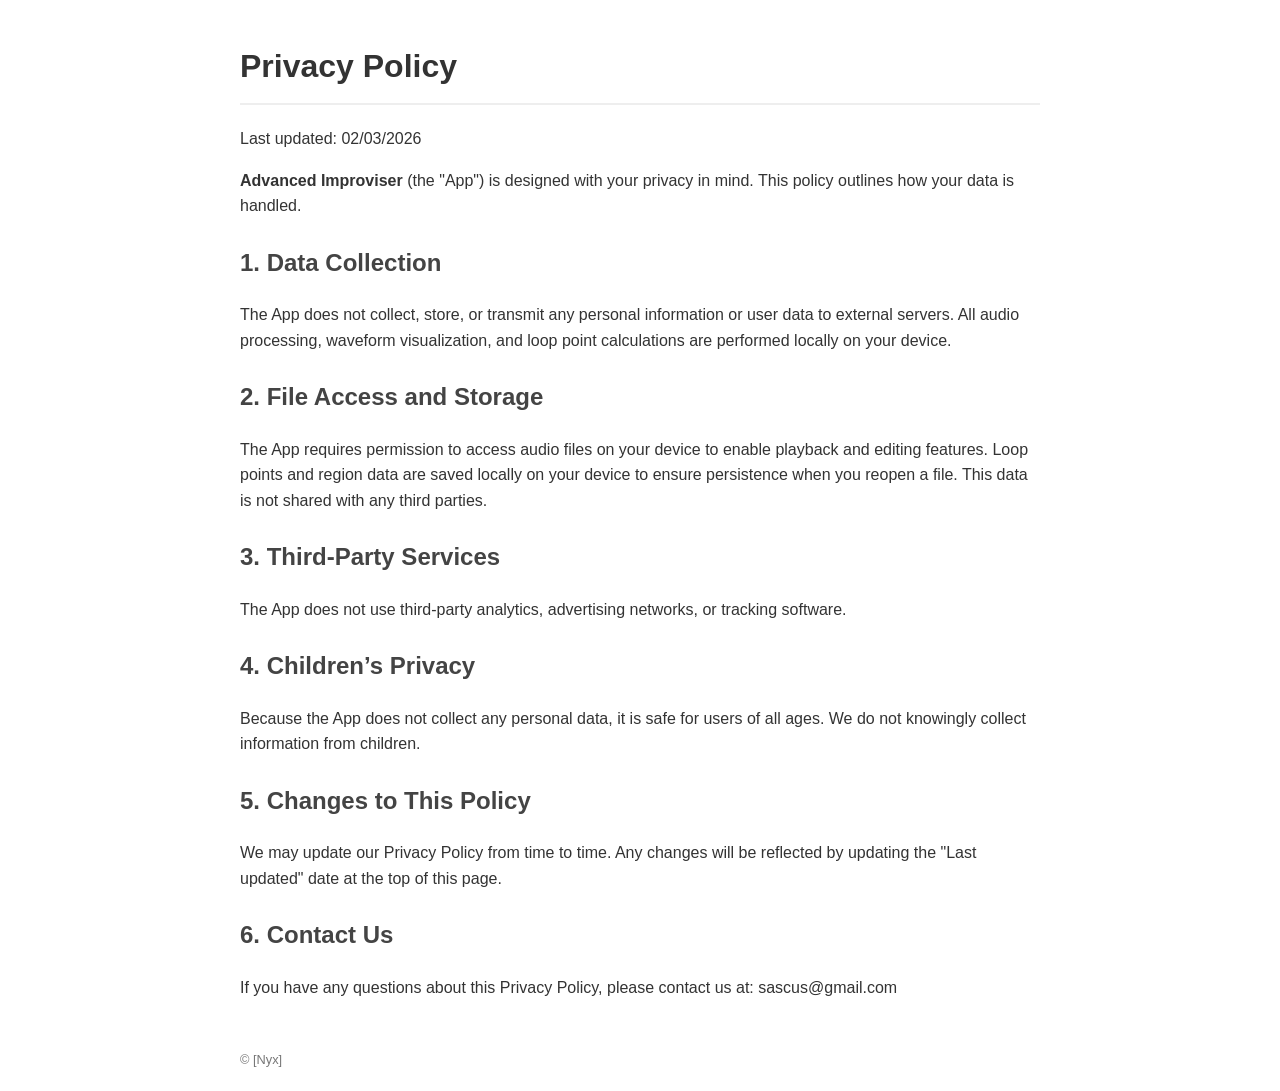
<file: audio_privacy.html>
<!DOCTYPE html>
<html lang="en">
<head>
    <meta charset="UTF-8">
    <meta name="viewport" content="width=device-width, initial-scale=1.0">
    <title>Privacy Policy - Advanced Improviser</title>
    <style>
        body { font-family: sans-serif; line-height: 1.6; color: #333; max-width: 800px; margin: 0 auto; padding: 20px; }
        h1 { border-bottom: 2px solid #eee; padding-bottom: 10px; }
        h2 { margin-top: 25px; color: #444; }
        .footer { margin-top: 50px; font-size: 0.8em; color: #777; }
    </style>
</head>
<body>

    <h1>Privacy Policy</h1>
    <p>Last updated: 02/03/2026</p>

    <p><strong>Advanced Improviser</strong> (the "App") is designed with your privacy in mind. This policy outlines how your data is handled.</p>

    <h2>1. Data Collection</h2>
    <p>The App does not collect, store, or transmit any personal information or user data to external servers. All audio processing, waveform visualization, and loop point calculations are performed locally on your device.</p>

    <h2>2. File Access and Storage</h2>
    <p>The App requires permission to access audio files on your device to enable playback and editing features. Loop points and region data are saved locally on your device to ensure persistence when you reopen a file. This data is not shared with any third parties.</p>

    <h2>3. Third-Party Services</h2>
    <p>The App does not use third-party analytics, advertising networks, or tracking software.</p>

    <h2>4. Children’s Privacy</h2>
    <p>Because the App does not collect any personal data, it is safe for users of all ages. We do not knowingly collect information from children.</p>

    <h2>5. Changes to This Policy</h2>
    <p>We may update our Privacy Policy from time to time. Any changes will be reflected by updating the "Last updated" date at the top of this page.</p>

    <h2>6. Contact Us</h2>
    <p>If you have any questions about this Privacy Policy, please contact us at: sascus@gmail.com</p>

    <div class="footer">
        &copy; [Nyx]
    </div>

</body>
</html>
</file>
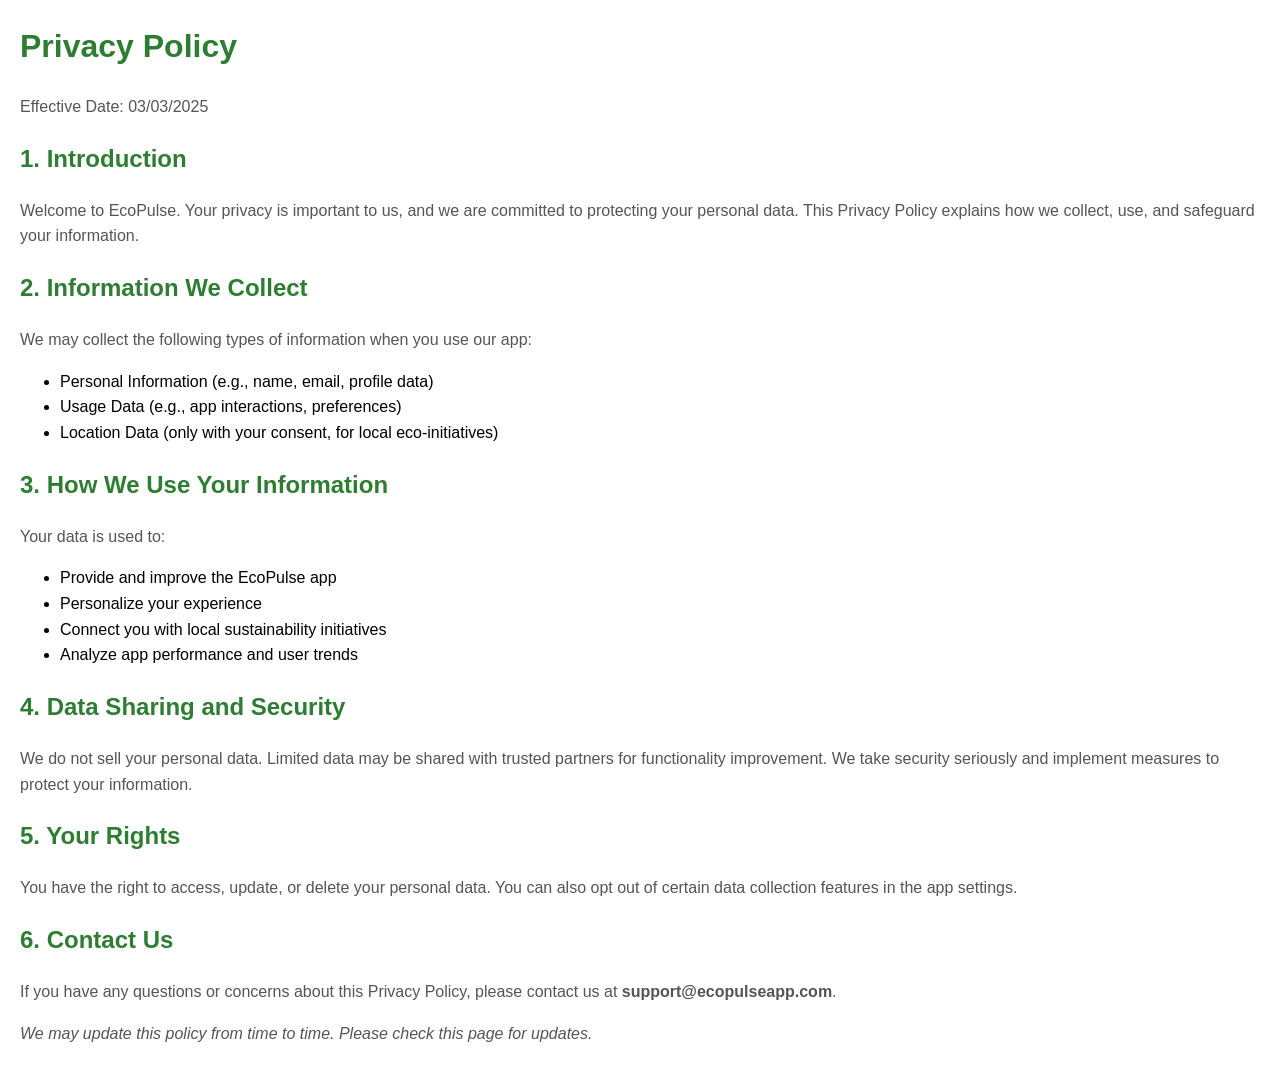
<file: ecopulsepolicy.html>
<!DOCTYPE html>
<html lang="en">
<head>
    <meta charset="UTF-8">
    <meta name="viewport" content="width=device-width, initial-scale=1.0">
    <title>Privacy Policy - EcoPulse</title>
    <style>
        body { font-family: Arial, sans-serif; line-height: 1.6; margin: 20px; }
        h1, h2 { color: #2E7D32; }
        p { color: #555; }
    </style>
</head>
<body>
    <h1>Privacy Policy</h1>
    <p>Effective Date: 03/03/2025</p>

    <h2>1. Introduction</h2>
    <p>Welcome to EcoPulse. Your privacy is important to us, and we are committed to protecting your personal data. This Privacy Policy explains how we collect, use, and safeguard your information.</p>

    <h2>2. Information We Collect</h2>
    <p>We may collect the following types of information when you use our app:</p>
    <ul>
        <li>Personal Information (e.g., name, email, profile data)</li>
        <li>Usage Data (e.g., app interactions, preferences)</li>
        <li>Location Data (only with your consent, for local eco-initiatives)</li>
    </ul>

    <h2>3. How We Use Your Information</h2>
    <p>Your data is used to:</p>
    <ul>
        <li>Provide and improve the EcoPulse app</li>
        <li>Personalize your experience</li>
        <li>Connect you with local sustainability initiatives</li>
        <li>Analyze app performance and user trends</li>
    </ul>

    <h2>4. Data Sharing and Security</h2>
    <p>We do not sell your personal data. Limited data may be shared with trusted partners for functionality improvement. We take security seriously and implement measures to protect your information.</p>

    <h2>5. Your Rights</h2>
    <p>You have the right to access, update, or delete your personal data. You can also opt out of certain data collection features in the app settings.</p>

    <h2>6. Contact Us</h2>
    <p>If you have any questions or concerns about this Privacy Policy, please contact us at <strong>support@ecopulseapp.com</strong>.</p>

    <p><em>We may update this policy from time to time. Please check this page for updates.</em></p>
</body>
</html>
</file>
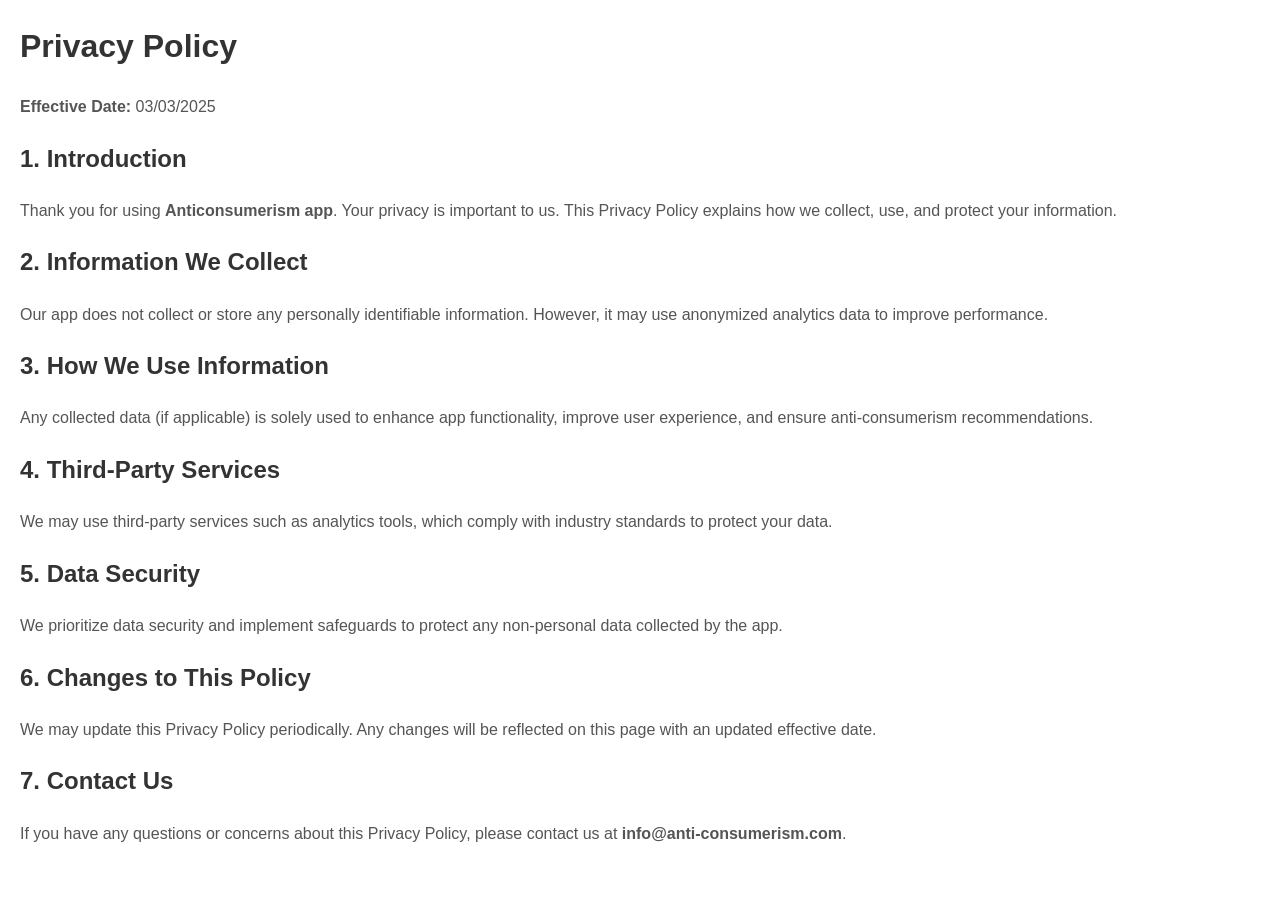
<file: privacy_anticonsumerism.html>
<!DOCTYPE html>
<html lang="en">
<head>
    <meta charset="UTF-8">
    <meta name="viewport" content="width=device-width, initial-scale=1.0">
    <title>Privacy Policy</title>
    <style>
        body { font-family: Arial, sans-serif; margin: 20px; line-height: 1.6; }
        h1, h2 { color: #333; }
        p { color: #555; }
    </style>
</head>
<body>
    <h1>Privacy Policy</h1>
    <p><strong>Effective Date:</strong> 03/03/2025</p>
    
    <h2>1. Introduction</h2>
    <p>Thank you for using <strong>Anticonsumerism app</strong>. Your privacy is important to us. This Privacy Policy explains how we collect, use, and protect your information.</p>
    
    <h2>2. Information We Collect</h2>
    <p>Our app does not collect or store any personally identifiable information. However, it may use anonymized analytics data to improve performance.</p>
    
    <h2>3. How We Use Information</h2>
    <p>Any collected data (if applicable) is solely used to enhance app functionality, improve user experience, and ensure anti-consumerism recommendations.</p>
    
    <h2>4. Third-Party Services</h2>
    <p>We may use third-party services such as analytics tools, which comply with industry standards to protect your data.</p>
    
    <h2>5. Data Security</h2>
    <p>We prioritize data security and implement safeguards to protect any non-personal data collected by the app.</p>
    
    <h2>6. Changes to This Policy</h2>
    <p>We may update this Privacy Policy periodically. Any changes will be reflected on this page with an updated effective date.</p>
    
    <h2>7. Contact Us</h2>
    <p>If you have any questions or concerns about this Privacy Policy, please contact us at <strong>info@anti-consumerism.com</strong>.</p>
</body>
</html>
</file>
